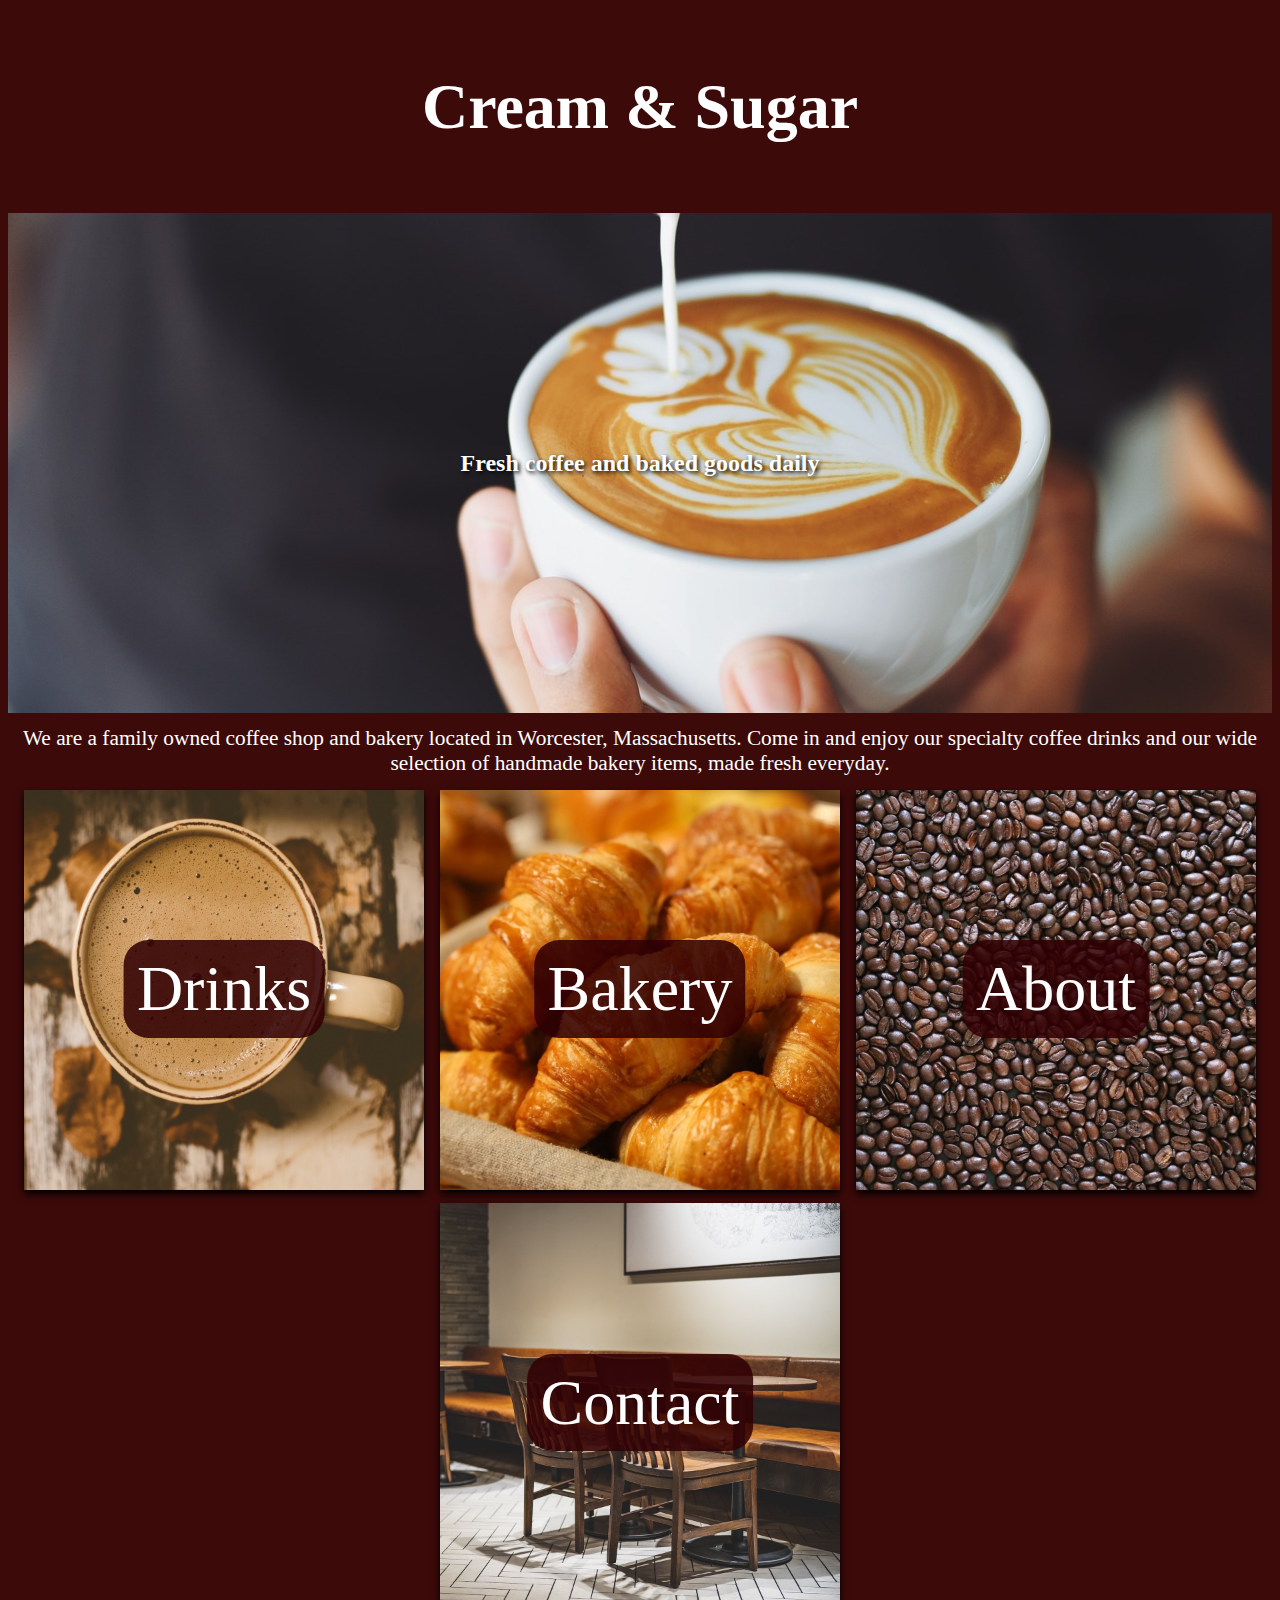
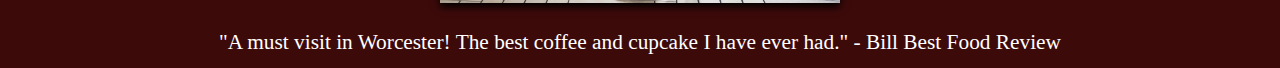
<file: index.html>
<!DOCTYPE html>
<html lang="en">
  <head>
    <meta charset="UTF-8">
    <meta name="viewport" content="width=device-width, initial-scale=1.0">
    <meta http-equiv="X-UA-Compatible" content="ie=edge">
    <title>Cream & Sugar</title>
    <link rel="stylesheet" href="https://cdn.jsdelivr.net/npm/bootstrap@5.1.3/dist/css/bootstrap.min.css" integrity="sha384-1BmE4kWBq78iYhFldvKuhfTAU6auU8tT94WrHftjDbrCEXSU1oBoqyl2QvZ6jIW3" crossorigin="anonymous">
    <link rel="stylesheet" href="style.css">
  </head>
  <body id="homebody">
      <!--Page Header-->
      <section aria-label="Page Header">
        <h1 class="homeh1">Cream & Sugar</h1>
      </section>
      <section aria-label="Home Page">
      <!--photo with text-->
      <div class="bannerimg" role="banner">
        <div class="bannertext">
          <h2 class="homeh2">Fresh coffee and baked goods daily</h2> 
        </div>
      </div>
      <!--text-->
        <p class="homep">We are a family owned coffee shop and bakery located in Worcester, Massachusetts. 
          Come in and enjoy our specialty coffee drinks and our wide selection of handmade bakery items, 
          made fresh everyday.</p>
      <!--photo menu buttons-->
      <div class=photomenu role="navigation">
        <div id=drinksimg>
          <div class=linktext>
            <a class="homelink" href="drinkMenu.html">Drinks</a>
          </div>
        </div>
        <div id=foodimg>
          <div class=linktext>
            <a class="homelink" href="bakeryMenu.html">Bakery</a>
          </div>
        </div>
        <div id=aboutimg>
          <div class=linktext>
            <a class="homelink" href="aboutUs.html">About</a>
          </div>
        </div>
        <div id=contactimg>
          <div class=linktext>
            <a class="homelink" href="contactUs.html">Contact</a>
          </div>
        </div>
      </div>
      <!--quote-->
        <p class="homep">"A must visit in Worcester! The best coffee and cupcake I have ever had." - Bill Best Food Review</p>    
          </section>
      </body>
</html>
</file>
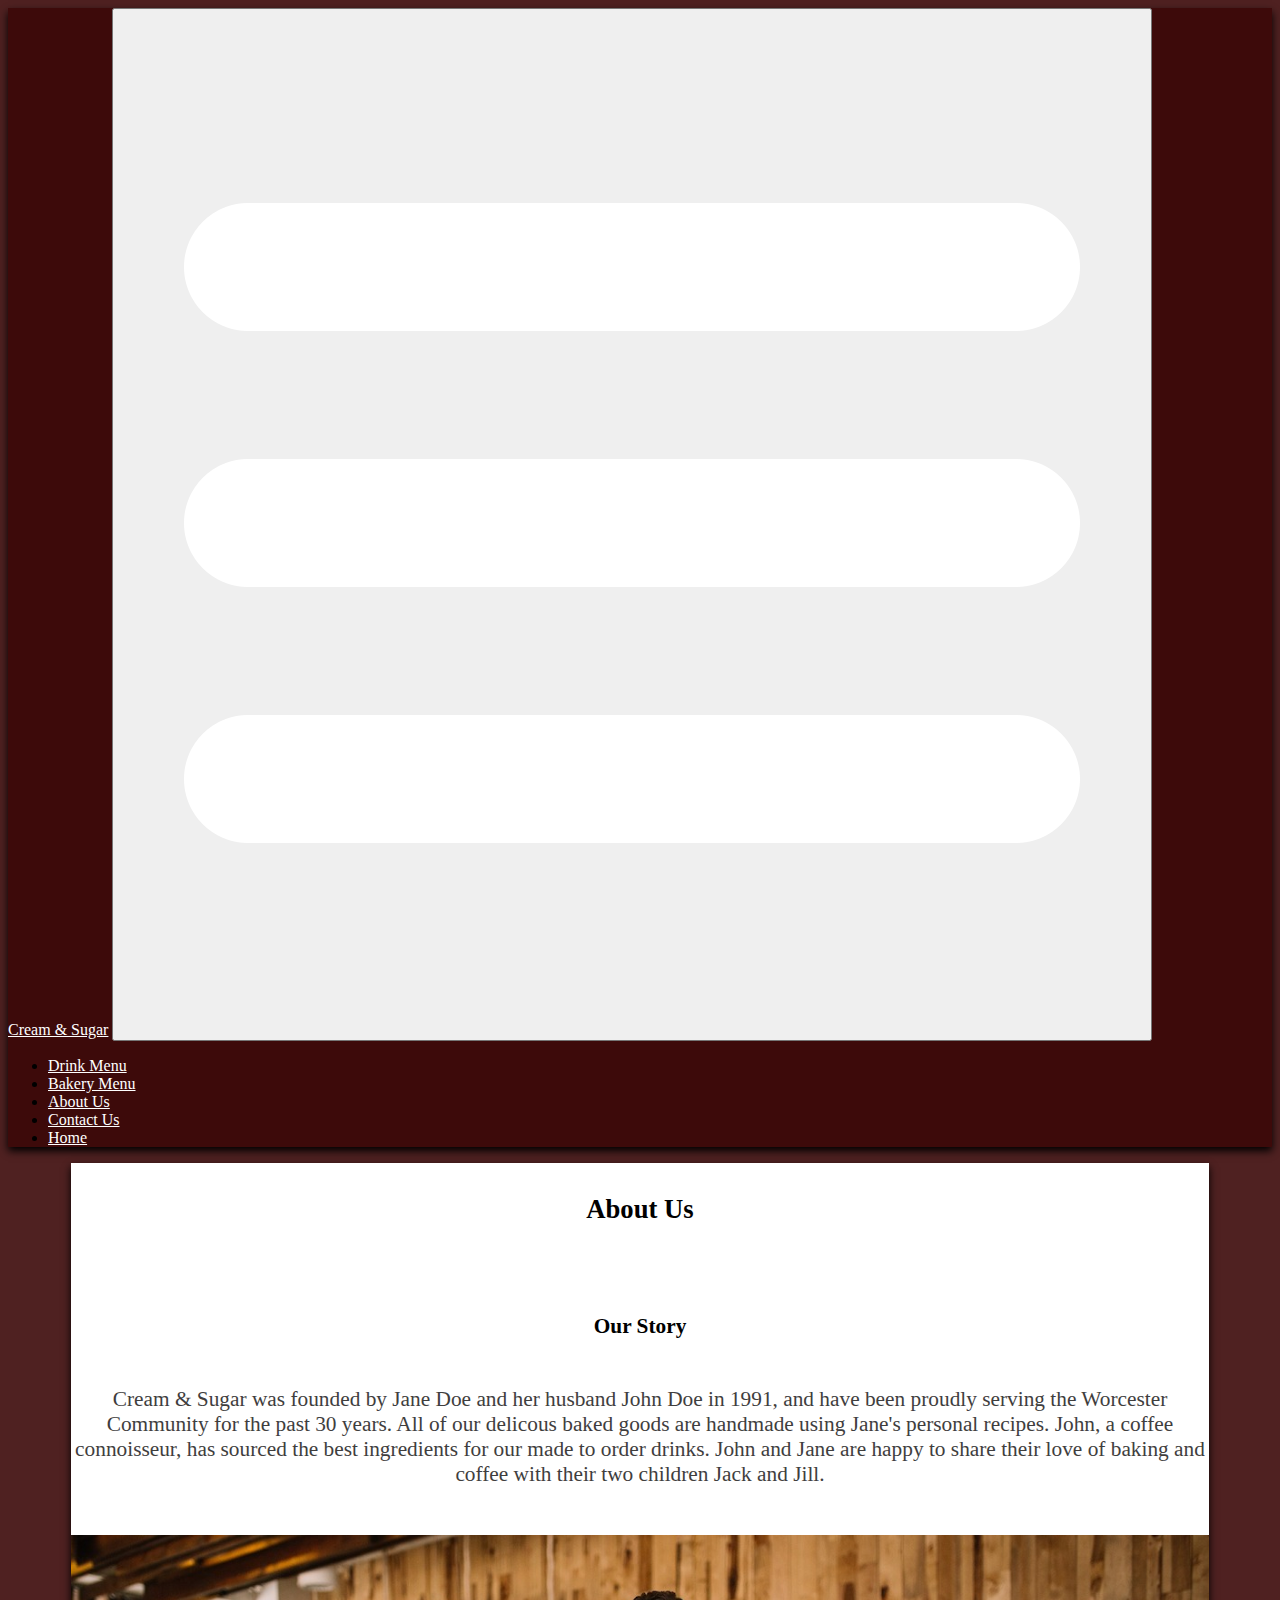
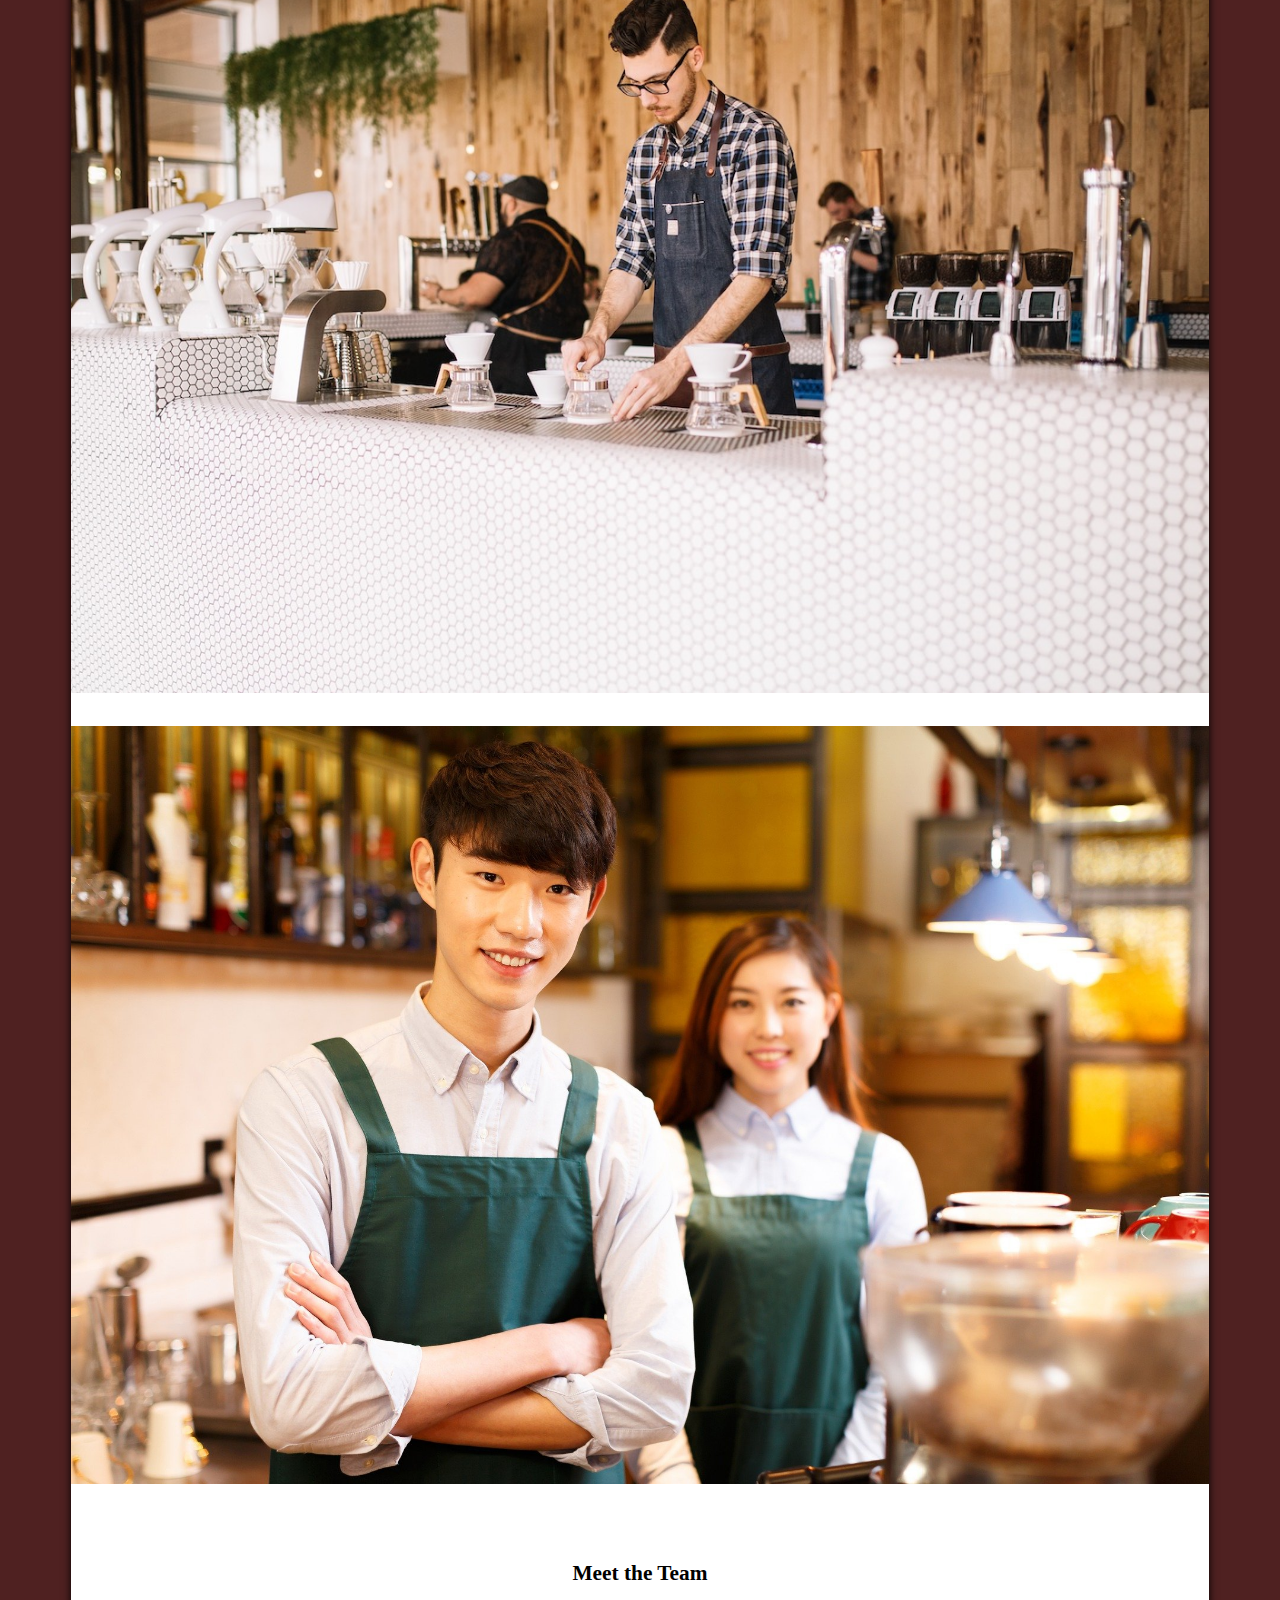
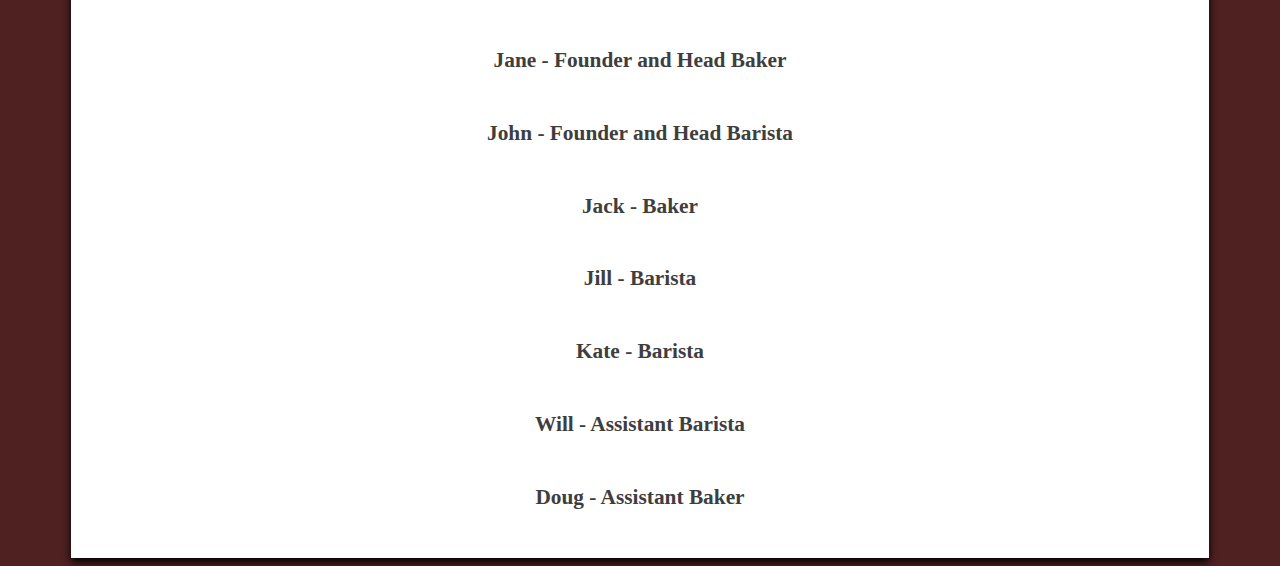
<file: aboutUs.html>
<!DOCTYPE html>
<html lang="en">
  <head>
    <meta charset="UTF-8">
    <meta name="viewport" content="width=device-width, initial-scale=1.0">
    <meta http-equiv="X-UA-Compatible" content="ie=edge">
    <title>About Us</title>
    <link rel="stylesheet" href="https://cdn.jsdelivr.net/npm/bootstrap@5.1.3/dist/css/bootstrap.min.css" integrity="sha384-1BmE4kWBq78iYhFldvKuhfTAU6auU8tT94WrHftjDbrCEXSU1oBoqyl2QvZ6jIW3" crossorigin="anonymous">
    <link rel="stylesheet" href="style.css">
  </head>
  <body>
    <section aria-label="Page Header">
      <script src="https://cdn.jsdelivr.net/npm/bootstrap@5.1.3/dist/js/bootstrap.bundle.min.js" integrity="sha384-ka7Sk0Gln4gmtz2MlQnikT1wXgYsOg+OMhuP+IlRH9sENBO0LRn5q+8nbTov4+1p" crossorigin="anonymous"></script>
      <nav class="navbar navbar-expand-lg">
        <div class="container-fluid">
          <a class="navbar-brand" href="index.html">Cream & Sugar</a>
          <button class="navbar-toggler" type="button" data-bs-toggle="collapse" data-bs-target="#navbarSupportedContent" aria-controls="navbarSupportedContent" aria-expanded="false" aria-label="Toggle navigation">
            <span class="navbar-toggler-icon"><img src="hamburger.png" alt="menubar"></span>
          </button>
          <div class="collapse navbar-collapse" id="navbarSupportedContent">
            <ul class="navbar-nav me-auto mb-2 mb-lg-0">
              <li class="nav-item">
                <a class="nav-link" href="drinkMenu.html">Drink Menu</a>
              </li>
              <li class="nav-item">
                <a class="nav-link" href="bakeryMenu.html">Bakery Menu</a>
              </li>
              <li class="nav-item">
                <a class="nav-link" href="aboutUs.html">About Us</a>
              </li>
              <li class="nav-item">
                <a class="nav-link" href="contactUs.html">Contact Us</a>
              </li>
              <li class="nav-item">
                <a class="nav-link" href="index.html">Home</a>
              </li>
            </ul>
          </div>
        </div>
      </nav>
    </section>
      <section aria-label="About Us">
        <div class="pageBody" role="main">
          <h1 class="abouth1">About Us</h1>
          <div class="container">
            <div class="row align-items-center">
              <div class="col-sm colabout">
                <h2 class="abouth2">Our Story</h2>
                <p class="aboutp"> Cream & Sugar was founded by Jane Doe and her husband John Doe in 1991, and have been proudly
                serving the Worcester Community for the past 30 years. All of our delicous baked goods are handmade
                using Jane's personal recipes. John, a coffee connoisseur, has sourced the best ingredients for our made 
                to order drinks. John and Jane are happy to share their love of baking and coffee with their two children Jack and Jill.
                </p>
              </div>
              <div class="col-sm colabout">
                <img src="aboutUs.jpg" alt="Barista serving coffee at cream and sugar">
              </div>
            </div>
          </div>
          <div class="container">
            <div class="row align-items-center">
              <div class="col-sm colabout">
                <img src="waitress.jpg" alt="Team members serving coffee and smiling">
              </div>
              <div class="col-sm colabout">
                <h2 class="abouth2">Meet the Team</h2>
                <h3 class="abouth3">Jane - Founder and Head Baker</h3>
                <h3 class="abouth3">John - Founder and Head Barista</h3>
                <h3 class="abouth3">Jack - Baker</h3>
                <h3 class="abouth3">Jill - Barista</h3>
                <h3 class="abouth3">Kate - Barista</h3>
                <h3 class="abouth3">Will - Assistant Barista</h3>
                <h3 class="abouth3">Doug - Assistant Baker</h3>
              </div>
            </div>
          </div>
        </div>
      </section>
  </body>
</html>
</file>
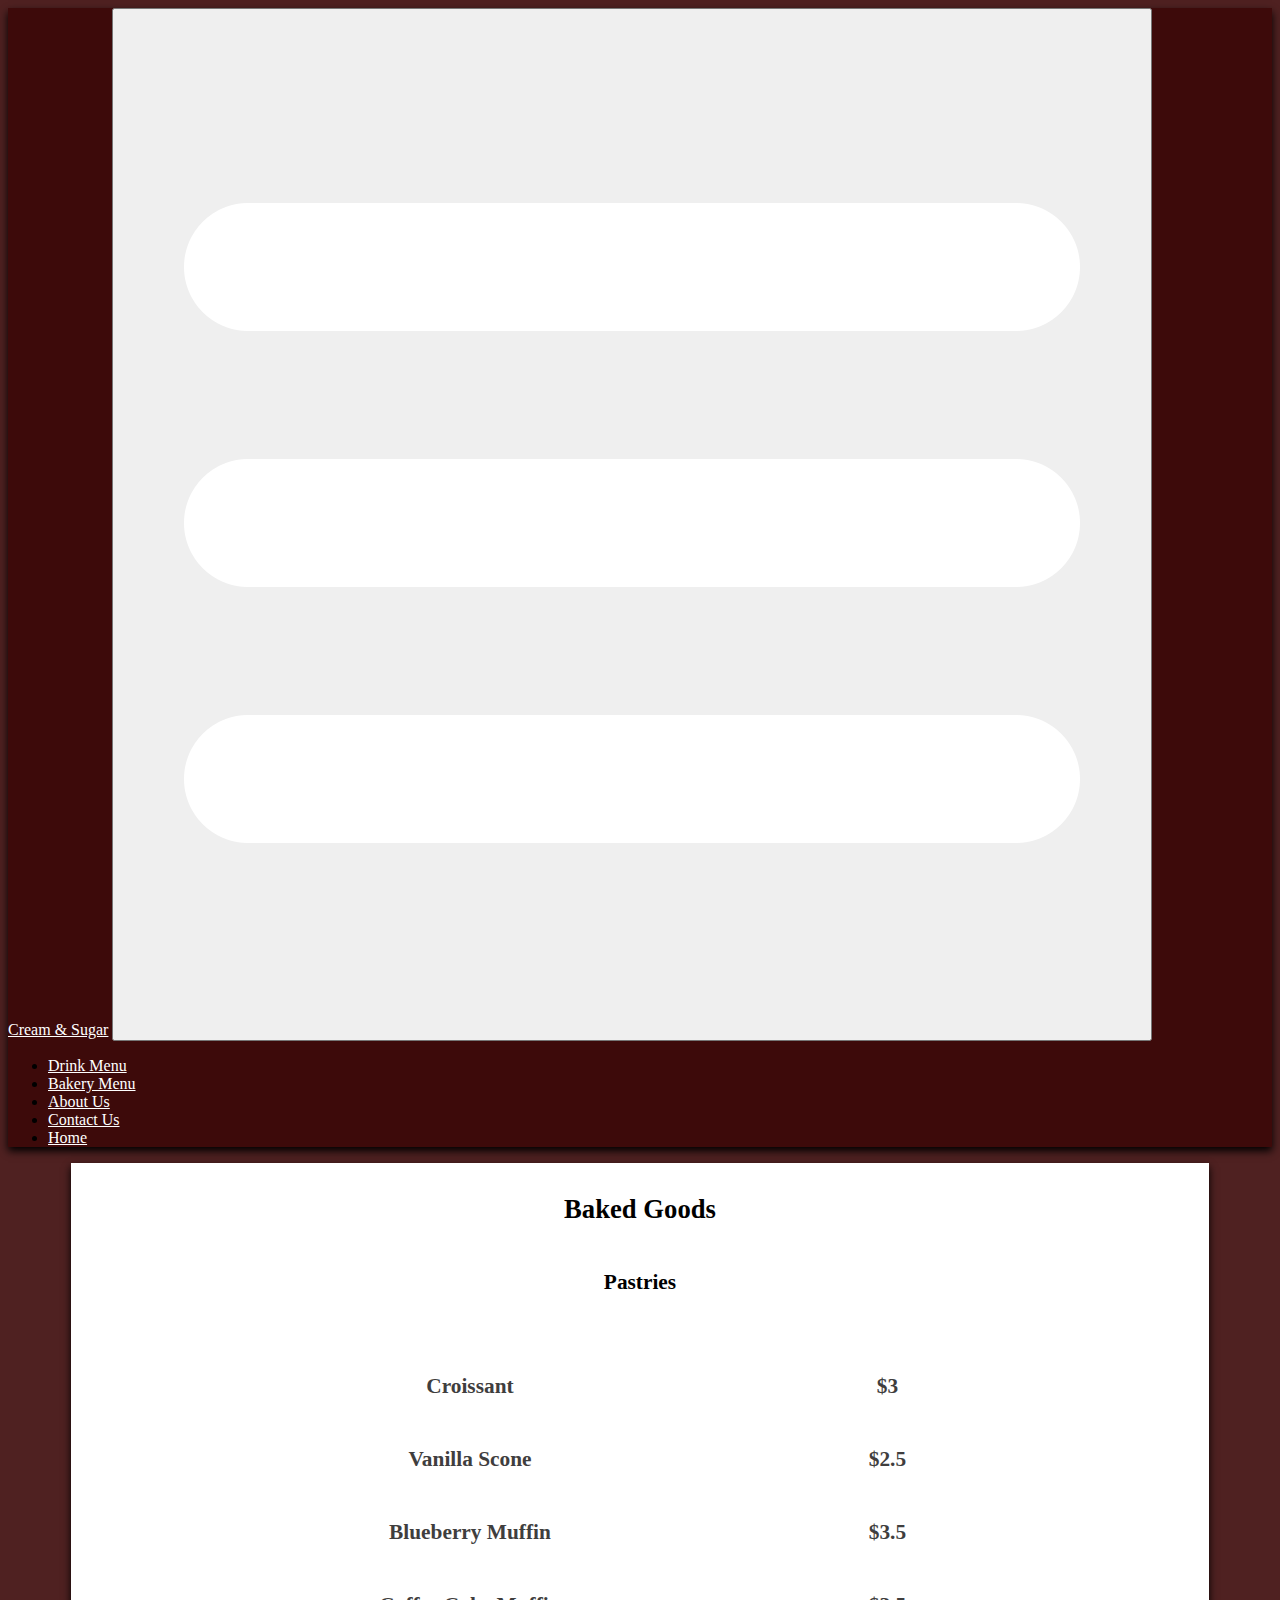
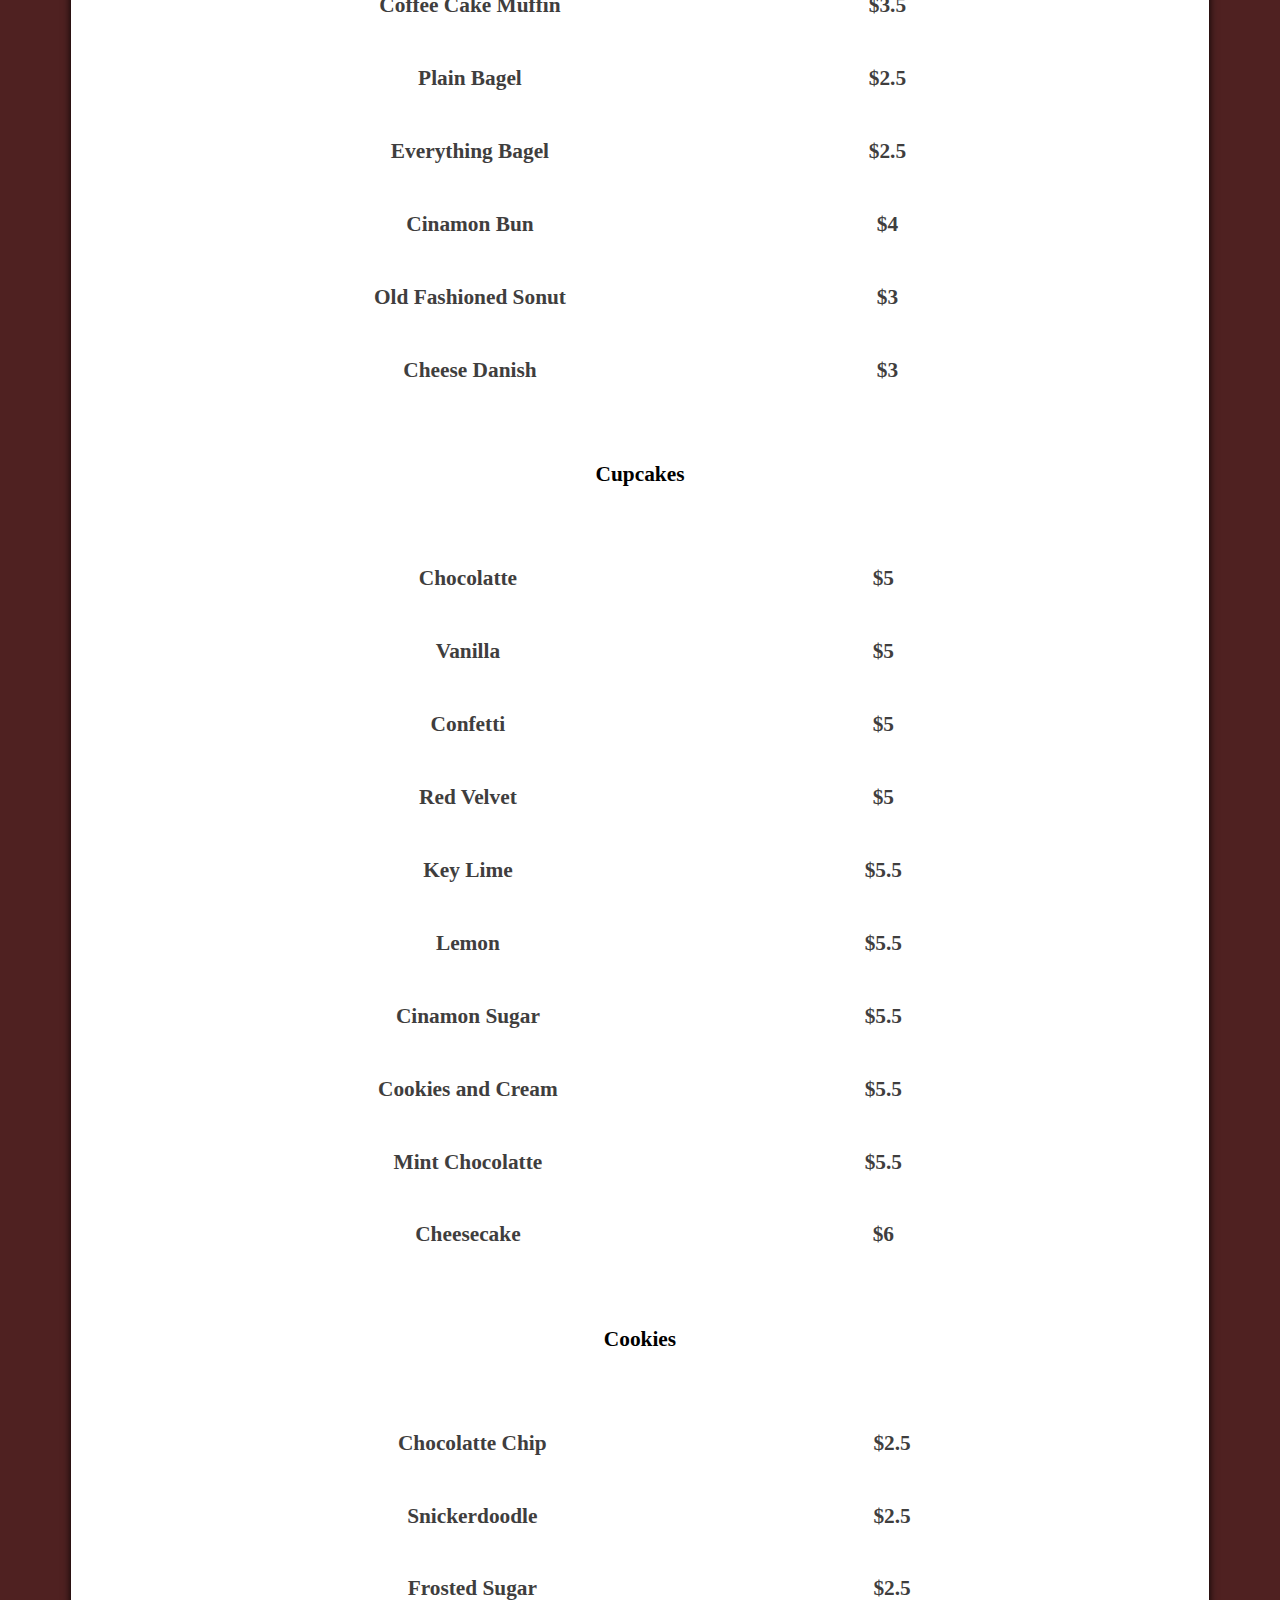
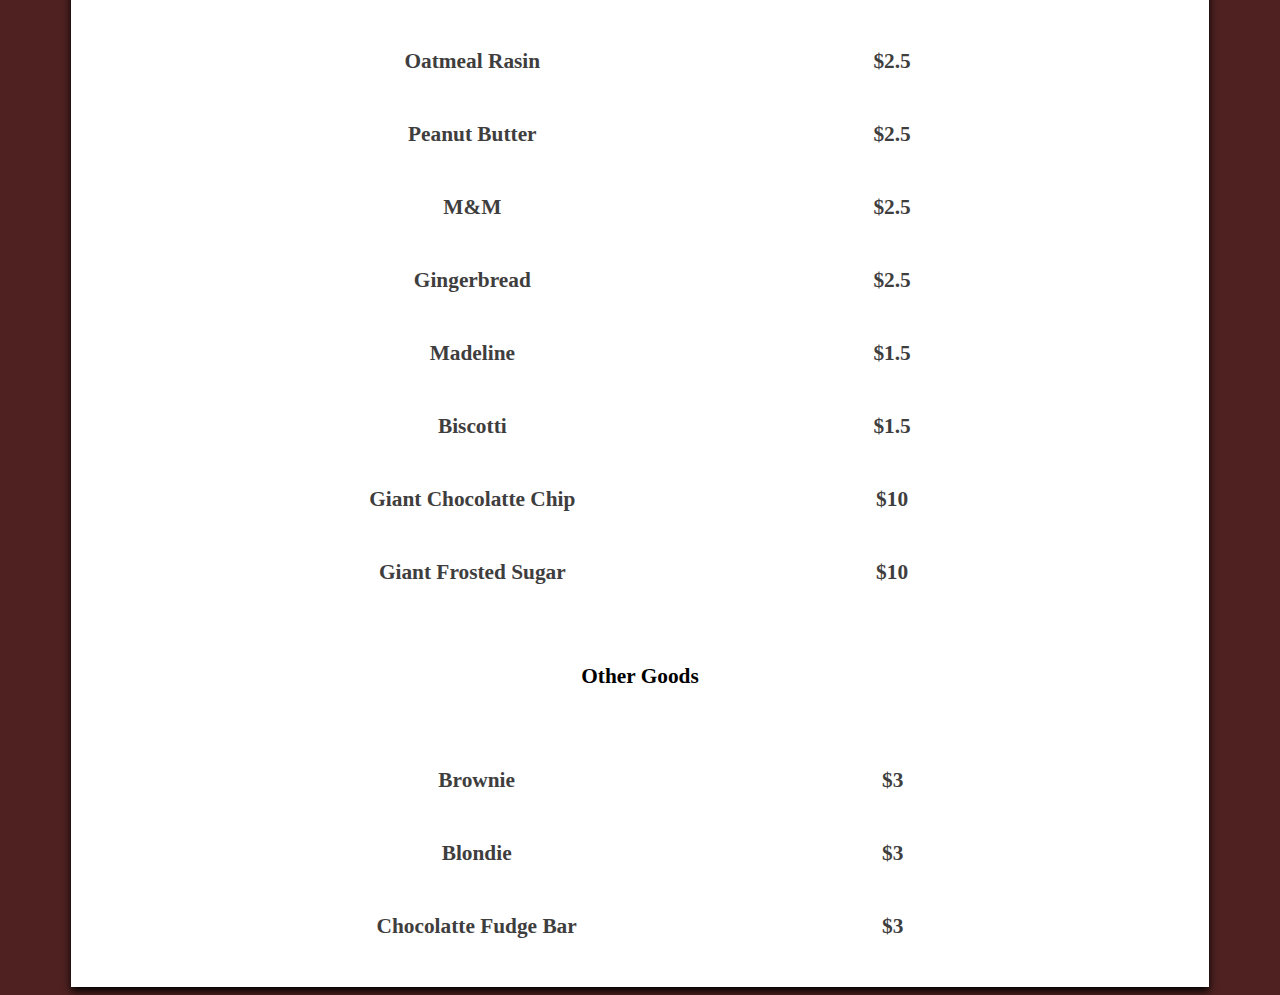
<file: bakeryMenu.html>
<!DOCTYPE html>
<html lang="en">
  <head>
    <meta charset="UTF-8">
    <meta name="viewport" content="width=device-width, initial-scale=1.0">
    <meta http-equiv="X-UA-Compatible" content="ie=edge">
    <title>Bakery Menu</title>
    <link rel="stylesheet" href="https://cdn.jsdelivr.net/npm/bootstrap@5.1.3/dist/css/bootstrap.min.css" integrity="sha384-1BmE4kWBq78iYhFldvKuhfTAU6auU8tT94WrHftjDbrCEXSU1oBoqyl2QvZ6jIW3" crossorigin="anonymous">
    <link rel="stylesheet" href="style.css">
  </head>
  <body>
    <section aria-label="Page Header">
      <script src="https://cdn.jsdelivr.net/npm/bootstrap@5.1.3/dist/js/bootstrap.bundle.min.js" integrity="sha384-ka7Sk0Gln4gmtz2MlQnikT1wXgYsOg+OMhuP+IlRH9sENBO0LRn5q+8nbTov4+1p" crossorigin="anonymous"></script>
      <nav class="navbar navbar-expand-lg">
        <div class="container-fluid">
          <a class="navbar-brand" href="index.html">Cream & Sugar</a>
          <button class="navbar-toggler" type="button" data-bs-toggle="collapse" data-bs-target="#navbarSupportedContent" aria-controls="navbarSupportedContent" aria-expanded="false" aria-label="Toggle navigation">
            <span class="navbar-toggler-icon"><img src="hamburger.png" alt="menubar"></span>
          </button>
          <div class="collapse navbar-collapse" id="navbarSupportedContent">
            <ul class="navbar-nav me-auto mb-2 mb-lg-0">
              <li class="nav-item">
                <a class="nav-link" href="drinkMenu.html">Drink Menu</a>
              </li>
              <li class="nav-item">
                <a class="nav-link" href="bakeryMenu.html">Bakery Menu</a>
              </li>
              <li class="nav-item">
                <a class="nav-link" href="aboutUs.html">About Us</a>
              </li>
              <li class="nav-item">
                <a class="nav-link" href="contactUs.html">Contact Us</a>
              </li>
              <li class="nav-item">
                <a class="nav-link" href="index.html">Home</a>
              </li>
            </ul>
          </div>
        </div>
      </nav>
    </section>
    <section aria-label="Bakery Menu">
      <div class="pageBody" role="main">
        <h1 class="menuh1">Baked Goods</h1>
        <h2 class="menuh2">Pastries</h2>
        <div class="menuSection">
          <div class="items">
            <h3 class="menuh3">Croissant</h3>
            <h3 class="menuh3">Vanilla Scone</h3>
            <h3 class="menuh3">Blueberry Muffin</h3>
            <h3 class="menuh3">Coffee Cake Muffin</h3>
            <h3 class="menuh3">Plain Bagel</h3>
            <h3 class="menuh3">Everything Bagel</h3>
            <h3 class="menuh3">Cinamon Bun</h3>
            <h3 class="menuh3">Old Fashioned Sonut</h3>
            <h3 class="menuh3">Cheese Danish</h3>
          </div>
          <div class="prices">
            <h3 class="menuh3">$3</h3>
            <h3 class="menuh3">$2.5</h3>
            <h3 class="menuh3">$3.5</h3>
            <h3 class="menuh3">$3.5</h3>
            <h3 class="menuh3">$2.5</h3>
            <h3 class="menuh3">$2.5</h3>
            <h3 class="menuh3">$4</h3>
            <h3 class="menuh3">$3</h3>
            <h3 class="menuh3">$3</h3>
          </div>
        </div>
        <h2 class="menuh2">Cupcakes</h2>
        <div class="menuSection">
          <div class="items">
            <h3 class="menuh3">Chocolatte</h3>
            <h3 class="menuh3">Vanilla</h3>
            <h3 class="menuh3">Confetti</h3>
            <h3 class="menuh3">Red Velvet</h3>
            <h3 class="menuh3">Key Lime</h3>
            <h3 class="menuh3">Lemon</h3>
            <h3 class="menuh3">Cinamon Sugar</h3>
            <h3 class="menuh3">Cookies and Cream</h3>
            <h3 class="menuh3">Mint Chocolatte</h3>
            <h3 class="menuh3">Cheesecake</h3>
          </div>
          <div class="prices">
            <h3 class="menuh3">$5</h3>
            <h3 class="menuh3">$5</h3>
            <h3 class="menuh3">$5</h3>
            <h3 class="menuh3">$5</h3>
            <h3 class="menuh3">$5.5</h3>
            <h3 class="menuh3">$5.5</h3>
            <h3 class="menuh3">$5.5</h3>
            <h3 class="menuh3">$5.5</h3>
            <h3 class="menuh3">$5.5</h3>
            <h3 class="menuh3">$6</h3>
          </div>
        </div>
        <h2 class="menuh2">Cookies</h2>
        <div class="menuSection">
          <div class="items">
            <h3 class="menuh3">Chocolatte Chip</h3>
            <h3 class="menuh3">Snickerdoodle</h3>
            <h3 class="menuh3">Frosted Sugar</h3>
            <h3 class="menuh3">Oatmeal Rasin</h3>
            <h3 class="menuh3">Peanut Butter</h3>
            <h3 class="menuh3">M&M</h3>
            <h3 class="menuh3">Gingerbread</h3>
            <h3 class="menuh3">Madeline</h3>
            <h3 class="menuh3">Biscotti</h3>
            <h3 class="menuh3">Giant Chocolatte Chip</h3>
            <h3 class="menuh3">Giant Frosted Sugar</h3>
          </div>
          <div class="prices">
            <h3 class="menuh3">$2.5</h3>
            <h3 class="menuh3">$2.5</h3>
            <h3 class="menuh3">$2.5</h3>
            <h3 class="menuh3">$2.5</h3>
            <h3 class="menuh3">$2.5</h3>
            <h3 class="menuh3">$2.5</h3>
            <h3 class="menuh3">$2.5</h3>
            <h3 class="menuh3">$1.5</h3>
            <h3 class="menuh3">$1.5</h3>
            <h3 class="menuh3">$10</h3>
            <h3 class="menuh3">$10</h3>
          </div>
        </div>
        <h2 class="menuh2">Other Goods</h2>
        <div class="menuSection">
          <div class="items">
            <h3 class="menuh3">Brownie</h3>
            <h3 class="menuh3">Blondie</h3>
            <h3 class="menuh3">Chocolatte Fudge Bar</h3>
          </div>
          <div class="prices">
            <h3 class="menuh3">$3</h3>
            <h3 class="menuh3">$3</h3>
            <h3 class="menuh3">$3</h3>
          </div>
        </div>
      </div>
    </section>
  </body>
</html>
</file>
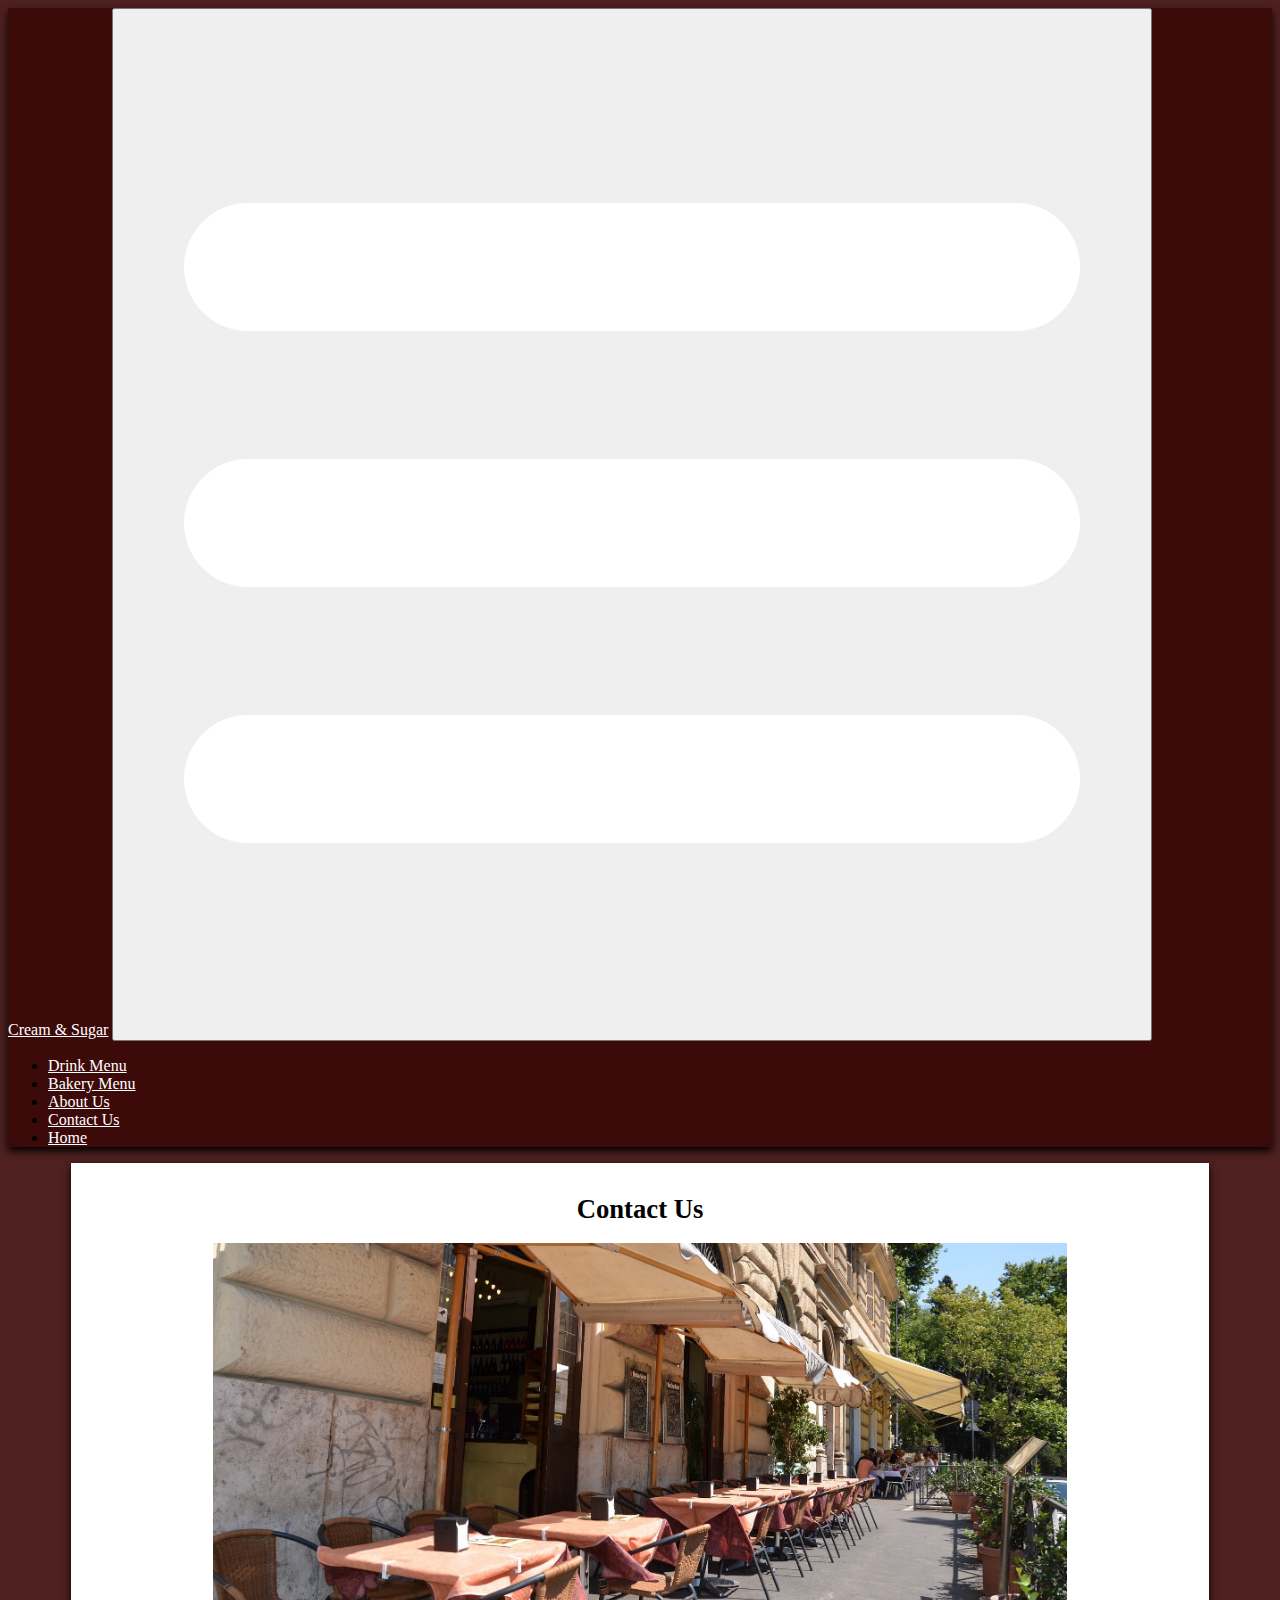
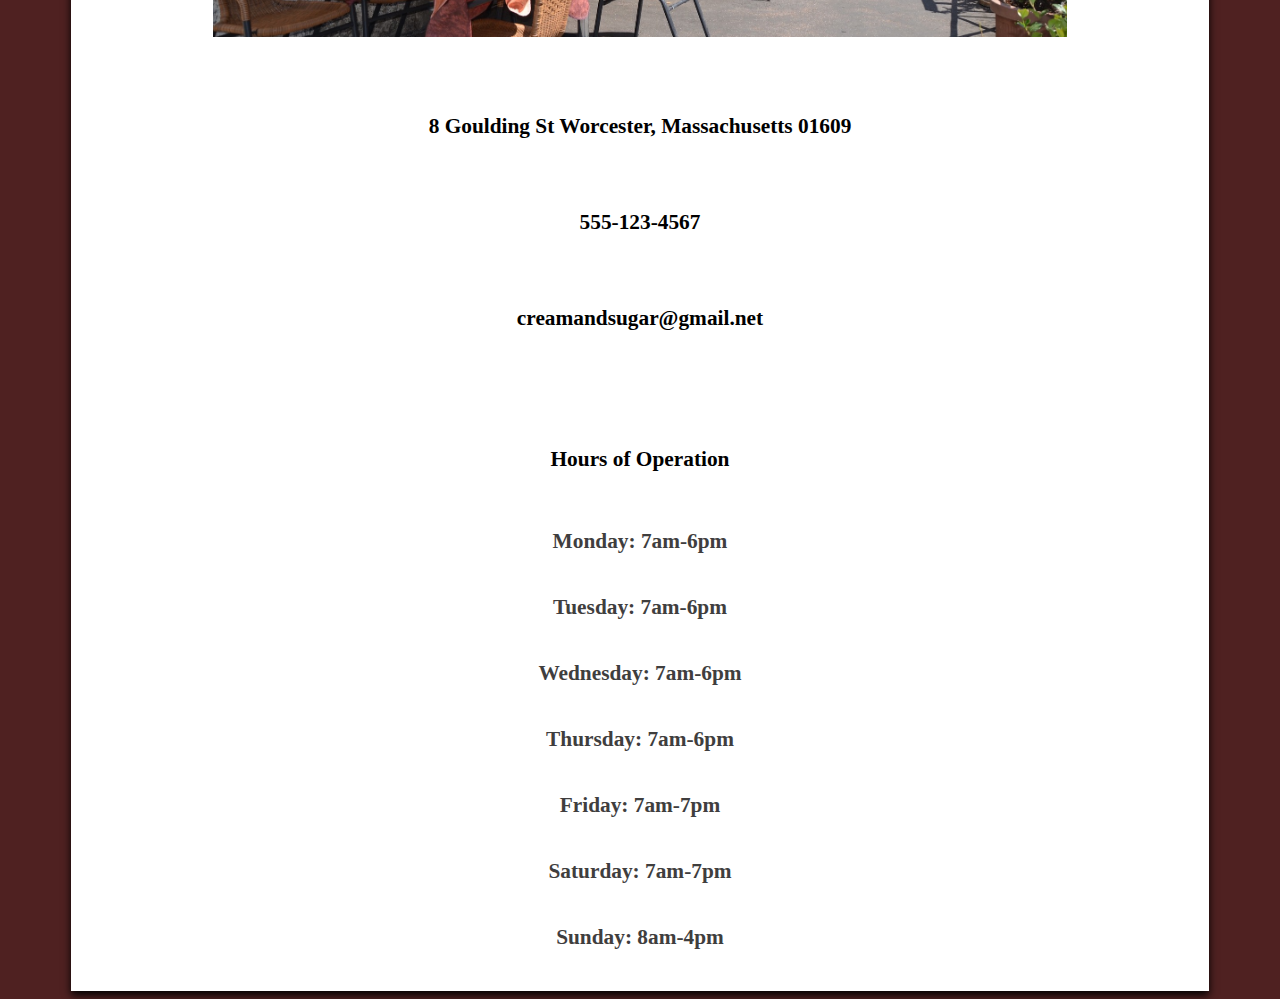
<file: contactUs.html>
<!DOCTYPE html>
<html lang="en">
  <head>
    <meta charset="UTF-8">
    <meta name="viewport" content="width=device-width, initial-scale=1.0">
    <meta http-equiv="X-UA-Compatible" content="ie=edge">
    <title>Contact Us</title>
    <link rel="stylesheet" href="https://cdn.jsdelivr.net/npm/bootstrap@5.1.3/dist/css/bootstrap.min.css" integrity="sha384-1BmE4kWBq78iYhFldvKuhfTAU6auU8tT94WrHftjDbrCEXSU1oBoqyl2QvZ6jIW3" crossorigin="anonymous">
    <link rel="stylesheet" href="style.css">
  </head>
  <body>
    <section aria-label="Page Header">
      <script src="https://cdn.jsdelivr.net/npm/bootstrap@5.1.3/dist/js/bootstrap.bundle.min.js" integrity="sha384-ka7Sk0Gln4gmtz2MlQnikT1wXgYsOg+OMhuP+IlRH9sENBO0LRn5q+8nbTov4+1p" crossorigin="anonymous"></script>
      <nav class="navbar navbar-expand-lg">
        <div class="container-fluid">
          <a class="navbar-brand" href="index.html">Cream & Sugar</a>
          <button class="navbar-toggler" type="button" data-bs-toggle="collapse" data-bs-target="#navbarSupportedContent" aria-controls="navbarSupportedContent" aria-expanded="false" aria-label="Toggle navigation">
            <span class="navbar-toggler-icon"><img src="hamburger.png" alt="menubar"></span>
          </button>
          <div class="collapse navbar-collapse" id="navbarSupportedContent">
            <ul class="navbar-nav me-auto mb-2 mb-lg-0">
              <li class="nav-item">
                <a class="nav-link" href="drinkMenu.html">Drink Menu</a>
              </li>
              <li class="nav-item">
                <a class="nav-link" href="bakeryMenu.html">Bakery Menu</a>
              </li>
              <li class="nav-item">
                <a class="nav-link" href="aboutUs.html">About Us</a>
              </li>
              <li class="nav-item">
                <a class="nav-link" href="contactUs.html">Contact Us</a>
              </li>
              <li class="nav-item">
                <a class="nav-link" href="index.html">Home</a>
              </li>
            </ul>
          </div>
        </div>
      </nav>
    </section>
    <section aria-label="Contact Us">
      <div class="pageBody" role="main">
        <h1 class="contacth1">Contact Us</h1>  
        <img src="shop.jpg" alt="Outside view of Cream & Sugar" id="contactpageimg">
        <div class="container">
            <div class="row align-items-center">
              <div class="col-sm colabout">
                <h2 class="contacth2">8 Goulding St Worcester, Massachusetts 01609</h2> 
                <h2 class="contacth2">555-123-4567</h2>
                <h2 class="contacth2">creamandsugar@gmail.net</h2>
              </div>
              <div class="col-sm colabout">
                <h2 class="contacth2">Hours of Operation</h2>
                <h1 class="contacth3">Monday: 7am-6pm</h1>
                <h1 class="contacth3">Tuesday: 7am-6pm</h1>
                <h1 class="contacth3">Wednesday: 7am-6pm</h1>
                <h1 class="contacth3">Thursday: 7am-6pm</h1>
                <h1 class="contacth3">Friday: 7am-7pm</h1>
                <h1 class="contacth3">Saturday: 7am-7pm</h1>
                <h1 class="contacth3">Sunday: 8am-4pm</h1>
              </div>
            </div>
          </div>
      </div>
    </section>
  </body>
</html>
</file>
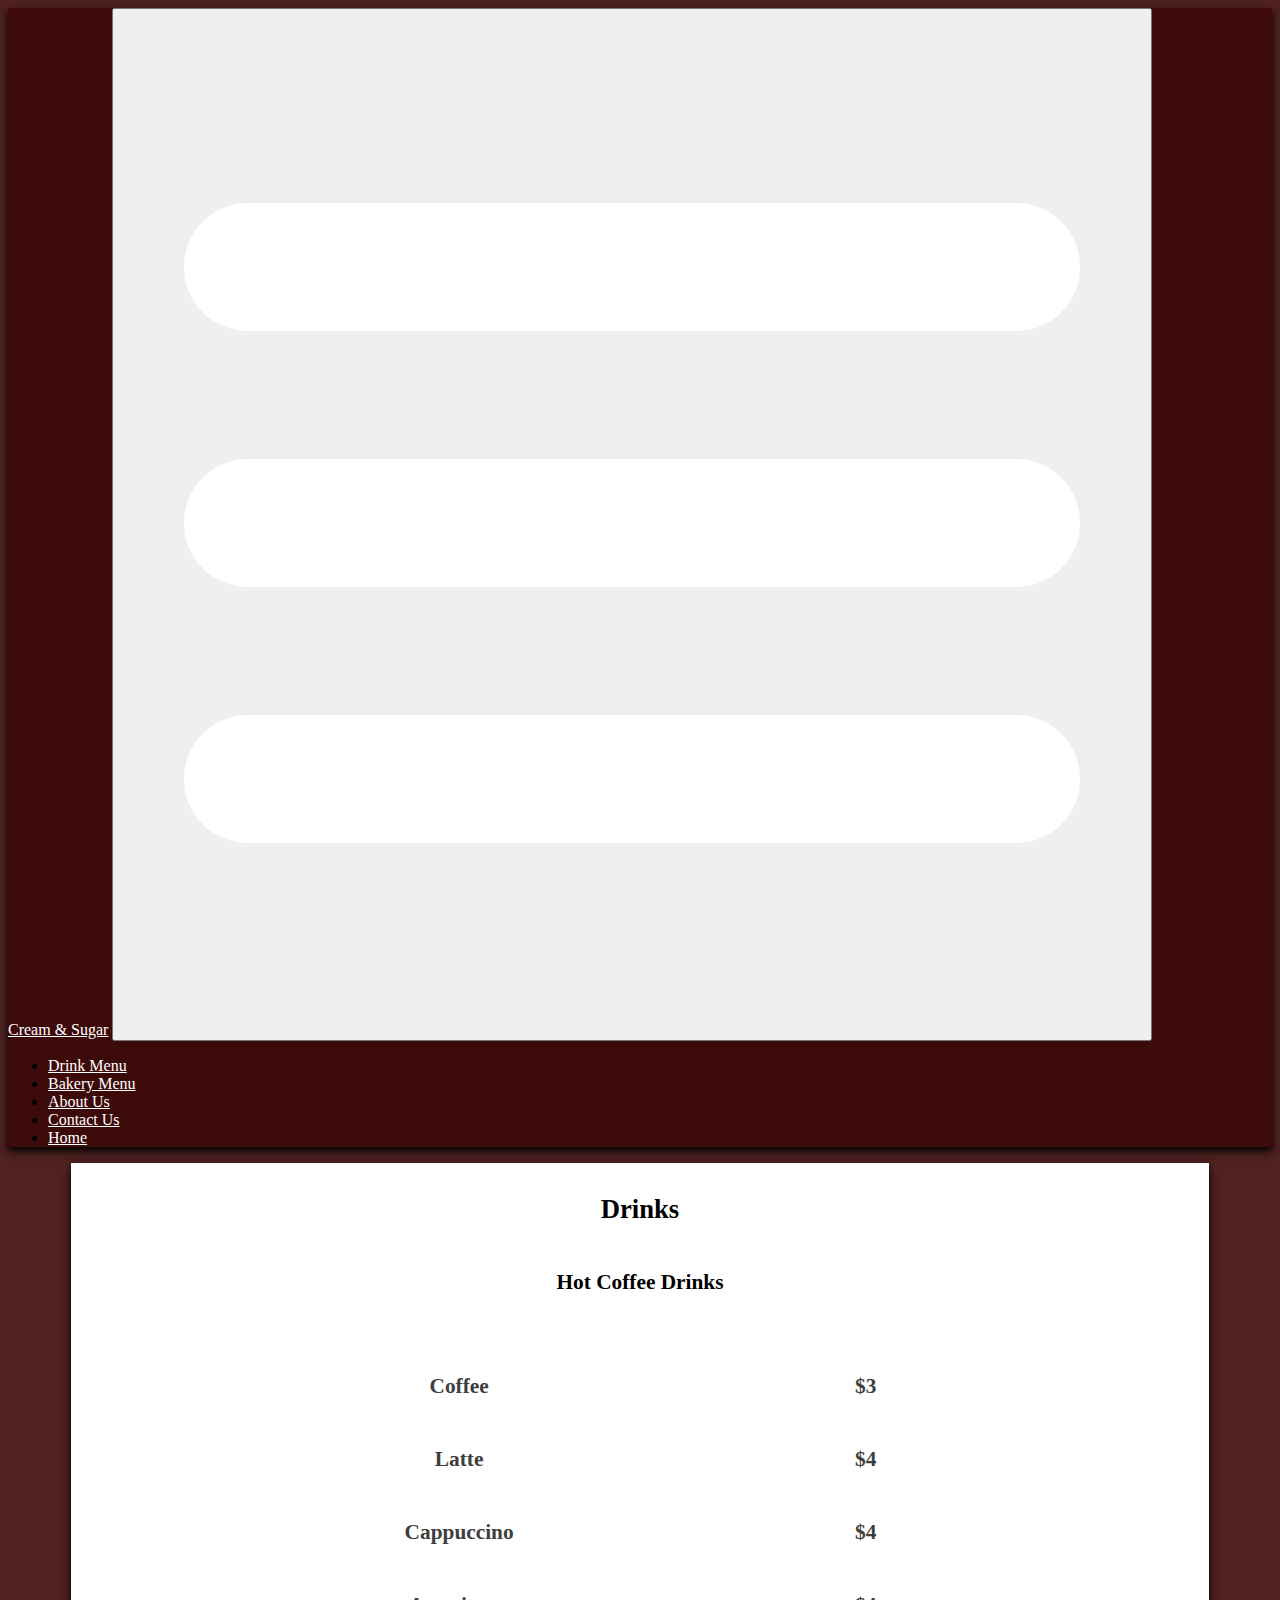
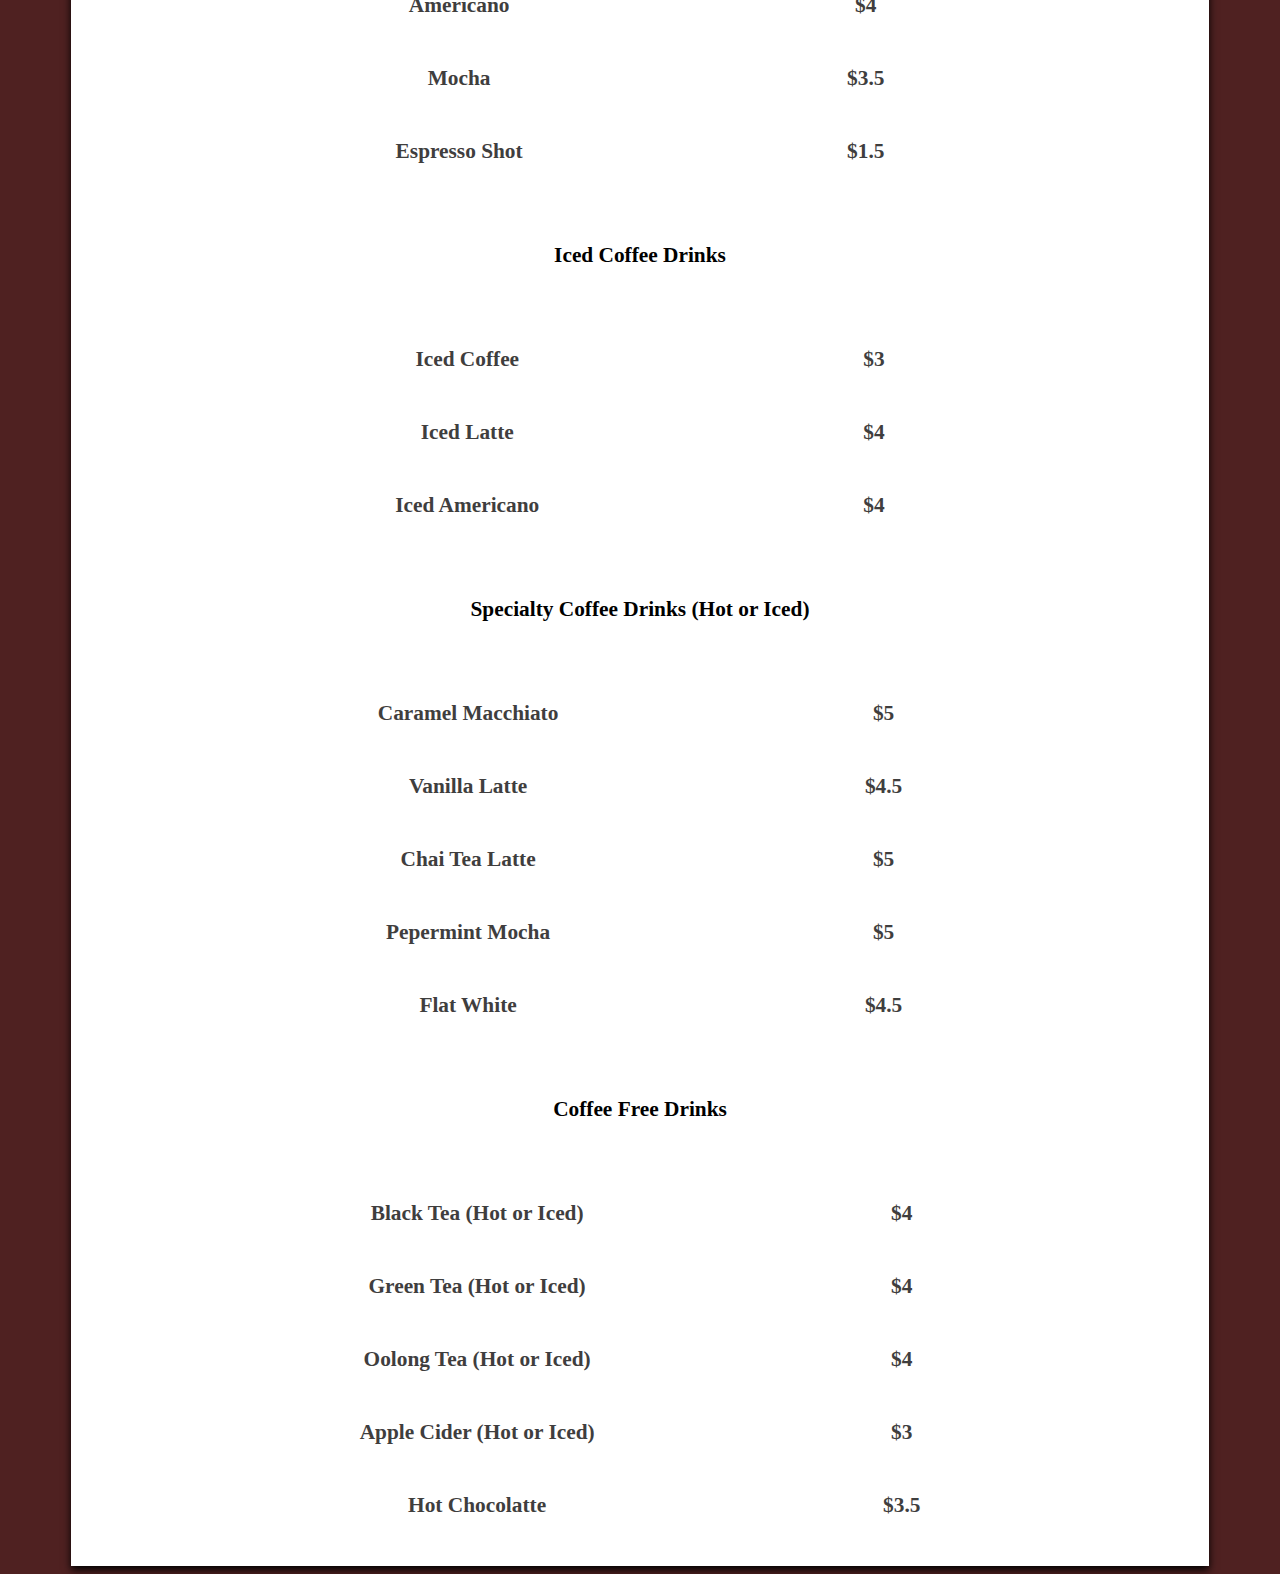
<file: drinkMenu.html>
<!DOCTYPE html>
<html lang="en">
  <head>
    <meta charset="UTF-8">
    <meta name="viewport" content="width=device-width, initial-scale=1.0">
    <meta http-equiv="X-UA-Compatible" content="ie=edge">
    <title>Drink Menu</title>
    <link rel="stylesheet" href="https://cdn.jsdelivr.net/npm/bootstrap@5.1.3/dist/css/bootstrap.min.css" integrity="sha384-1BmE4kWBq78iYhFldvKuhfTAU6auU8tT94WrHftjDbrCEXSU1oBoqyl2QvZ6jIW3" crossorigin="anonymous">
    <link rel="stylesheet" href="style.css">
  </head>
  <body>
      <section aria-label="Page Header">
        <script src="https://cdn.jsdelivr.net/npm/bootstrap@5.1.3/dist/js/bootstrap.bundle.min.js" integrity="sha384-ka7Sk0Gln4gmtz2MlQnikT1wXgYsOg+OMhuP+IlRH9sENBO0LRn5q+8nbTov4+1p" crossorigin="anonymous"></script>
        <nav class="navbar navbar-expand-lg">
          <div class="container-fluid">
            <a class="navbar-brand" href="index.html">Cream & Sugar</a>
            <button class="navbar-toggler" type="button" data-bs-toggle="collapse" data-bs-target="#navbarSupportedContent" aria-controls="navbarSupportedContent" aria-expanded="false" aria-label="Toggle navigation">
              <span class="navbar-toggler-icon"><img src="hamburger.png" alt="menubar"></span>
            </button>
            <div class="collapse navbar-collapse" id="navbarSupportedContent">
              <ul class="navbar-nav me-auto mb-2 mb-lg-0">
                <li class="nav-item">
                  <a class="nav-link" href="drinkMenu.html">Drink Menu</a>
                </li>
                <li class="nav-item">
                  <a class="nav-link" href="bakeryMenu.html">Bakery Menu</a>
                </li>
                <li class="nav-item">
                  <a class="nav-link" href="aboutUs.html">About Us</a>
                </li>
                <li class="nav-item">
                  <a class="nav-link" href="contactUs.html">Contact Us</a>
                </li>
                <li class="nav-item">
                  <a class="nav-link" href="index.html">Home</a>
                </li>
              </ul>
            </div>
          </div>
        </nav>
      </section>
      <section aria-label="Drink Menu">
        <div class="pageBody" role="main">
          <h1 class="menuh1">Drinks</h1>
          <h2 class="menuh2">Hot Coffee Drinks</h2>
          <div class="menuSection">
            <div class="items">
              <h3 class="menuh3">Coffee</h3>
              <h3 class="menuh3" >Latte</h3>
              <h3 class="menuh3">Cappuccino</h3>
              <h3 class="menuh3">Americano</h3>
              <h3 class="menuh3">Mocha</h3>
              <h3 class="menuh3">Espresso Shot</h3>
            </div>
            <div class="prices">
              <h3 class="menuh3">$3</h3>
              <h3 class="menuh3">$4</h3>
              <h3 class="menuh3">$4</h3>
              <h3 class="menuh3">$4</h3>
              <h3 class="menuh3">$3.5</h3>
              <h3 class="menuh3">$1.5</h3>
            </div>
          </div>
          <h2 class="menuh2">Iced Coffee Drinks</h2>
          <div class="menuSection">
            <div class="items">
              <h3 class="menuh3">Iced Coffee</h3>
              <h3 class="menuh3">Iced Latte</h3>
              <h3 class="menuh3">Iced Americano</h3>
            </div>
            <div class="prices">
              <h3 class="menuh3">$3</h3>
              <h3 class="menuh3">$4</h3>
              <h3 class="menuh3">$4</h3>
            </div>
          </div>
          <h2 class="menuh2">Specialty Coffee Drinks (Hot or Iced)</h2>
          <div class="menuSection">
            <div class="items">
              <h3 class="menuh3">Caramel Macchiato</h3>
              <h3 class="menuh3">Vanilla Latte</h3>
              <h3 class="menuh3">Chai Tea Latte</h3>
              <h3 class="menuh3">Pepermint Mocha</h3>
              <h3 class="menuh3">Flat White</h3>
            </div>
            <div class="prices">
              <h3 class="menuh3">$5</h3>
              <h3 class="menuh3">$4.5</h3>
              <h3 class="menuh3">$5</h3>
              <h3 class="menuh3">$5</h3>
              <h3 class="menuh3">$4.5</h3>
            </div>
          </div>
          <h2 class="menuh2">Coffee Free Drinks</h2>
          <div class="menuSection">
            <div class="items">
              <h3 class="menuh3">Black Tea (Hot or Iced)</h3>
              <h3 class="menuh3">Green Tea (Hot or Iced)</h3>
              <h3 class="menuh3">Oolong Tea (Hot or Iced)</h3>
              <h3 class="menuh3">Apple Cider (Hot or Iced)</h3>
              <h3 class="menuh3">Hot Chocolatte</h3>
            </div>
            <div class="prices">
              <h3 class="menuh3">$4</h3>
              <h3 class="menuh3">$4</h3>
              <h3 class="menuh3">$4</h3>
              <h3 class="menuh3">$3</h3>
              <h3 class="menuh3">$3.5</h3>
            </div>
          </div>
        </div>
      </section>
  </body>
</html>
</file>
<file: style.css>
body{
    background-color: rgba(61, 10, 10, 0.904);
    font-family: Georgia, 'Times New Roman', Times, serif
}

img{
    width: 100%;
}

.pageBody{
    background-color: white;
    font-size: 16pt;
    align-content: center;
    text-align: center;
    margin-right: 5%;
    margin-left: 5%;    
    padding-top: 10pt;
    padding-bottom: 10pt;
    box-shadow: 0 4px 8px 0 black;
}

/* HOME PAGE ELEMENTS */

#homebody{
    background-color: rgb(61, 10, 10);
}

.homeh1{
    color: white;
    font-size: 48pt;
    text-align: center;
    padding: 20pt;
    font-family: 'Brush Script MT';
}

.bannerimg{
    background-image: url("coffee.jpg");
    background-color: rgb(61, 10, 10);;
    height: 500px;
    background-position: center;
    background-repeat: no-repeat;
    background-size: cover;
    position: relative;
}

.bannertext{
    text-align: center;
    position: absolute;
    top: 50%;
    left: 50%;
    transform: translate(-50%, -50%);
    color: white;
}

.homeh2{
    color: white;
    font-size: 30;
    text-shadow: 2px 2px 4px black;
}

.homep{
    color: white;
    font-size: 16pt;
    text-align: center;
    margin-top: 10pt;
    margin-bottom: 10pt;
}

.linktext{
    text-align: center;
    position: absolute;
    top: 50%;
    left: 50%;
    transform: translate(-50%, -50%);
    color: white;
}

.photomenu{
    display: flex;
    justify-content: center;
    justify-content: space-evenly;
    direction: column;
    flex-wrap: wrap;
}

.homelink{
    color: white;
    font-size: 48pt;
    background-color: rgba(49, 0, 3, 0.863);
    border-radius: 25px;
    padding: 10pt;
    text-decoration: none;
}

.homelink:hover{
    color: white;
    opacity: 50%;
}

#drinksimg{
    background-image: url("drinkmenu.jpg");
    background-color: rgb(61, 10, 10);
    width: 300pt;
    height: 300pt;
    background-position: center;
    background-repeat: no-repeat;
    background-size: cover;
    position: relative;
    box-shadow: 0 4px 8px 0 black;
    margin-bottom: 10pt;
}

#foodimg{
    background-image: url("bakeryMenu.jpg");
    background-color: rgb(61, 10, 10);;
    width: 300pt;
    height: 300pt;
    background-position: center;
    background-repeat: no-repeat;
    background-size: cover;
    position: relative;
    box-shadow: 0 4px 8px 0 black;
    margin-bottom: 10pt;
}

#aboutimg{
    background-image: url("beans.jpg");
    background-color: rgb(61, 10, 10);;
    width: 300pt;
    height: 300pt;
    background-position: center;
    background-repeat: no-repeat;
    background-size: cover;
    position: relative;
    box-shadow: 0 4px 8px 0 black;
    margin-bottom: 10pt;
}

#contactimg{
    background-image: url("contact.jpg");
    background-color: rgb(61, 10, 10);;
    width: 300pt;
    height: 300pt;
    background-position: center;
    background-repeat: no-repeat;
    background-size: cover;
    position: relative;
    box-shadow: 0 4px 8px 0 black;
    margin-bottom: 10pt;
}

/* MENU PAGES ELEMENTS */

.menuSection{
    display: flex;
    justify-content: center;
    justify-content: space-evenly;
    direction: column;
    flex-wrap: wrap;
}

.menuh1{
    color: black;
    font-size: 20pt;
}
.menuh2{
    color: black;
    padding-top: 20pt;
    padding-bottom: 20pt;
    font-size: 16pt;
}
.menuh3{
    color: rgb(63, 62, 62);
    padding-top: 10pt;
    padding-bottom: 10pt;
    font-size: 16pt;
}

/* ABOUT US PAGE ELEMENTS */
.aboutDisp{
    display: flex;
    justify-content: space-arond;
    align-items: center;
    padding: 10pt;
}

.aboutp{
    color: rgb(63, 62, 62);
    font-size: 16pt;
}

.abouth1{
    color: black;
    font-size: 20pt;
}

.abouth2{
    color: black;
    padding-top: 20pt;
    padding-bottom: 20pt;
    font-size: 16pt;

}

.abouth3{
    color: rgb(63, 62, 62);
    padding-top: 10pt;
    padding-bottom: 10pt;
    font-size: 16pt;
}

.colabout{
    padding-top: 20pt;
}

/* CONTACT US PAGE ELEMENTS */

.contacth1{
    color: black;
    font-size: 20pt;
}

.contacth2{
    color: black;
    padding-top: 20pt;
    padding-bottom: 20pt;
    font-size: 16pt;

}

.contacth3{
    color: rgb(63, 62, 62);
    padding-top: 10pt;
    padding-bottom: 10pt;
    font-size: 16pt;
}

#contactpageimg{
    width: 75%;
    height: auto
}

.navbar{
    background-color: rgb(61, 10, 10);
    box-shadow: 0 4px 8px 0 black;
}

.nav-link{
    color: white;
}

.nav-link:hover{
    color: white;
    opacity: 50%;
}

.navbar-brand{
    color: white;
    font-family: 'Brush Script MT';
}

.navbar-brand:hover{
    color: white;
}

.navbar-light{
    background-color: white;
    font-family: 'Times New Roman', Times, serif;
}
</file>
